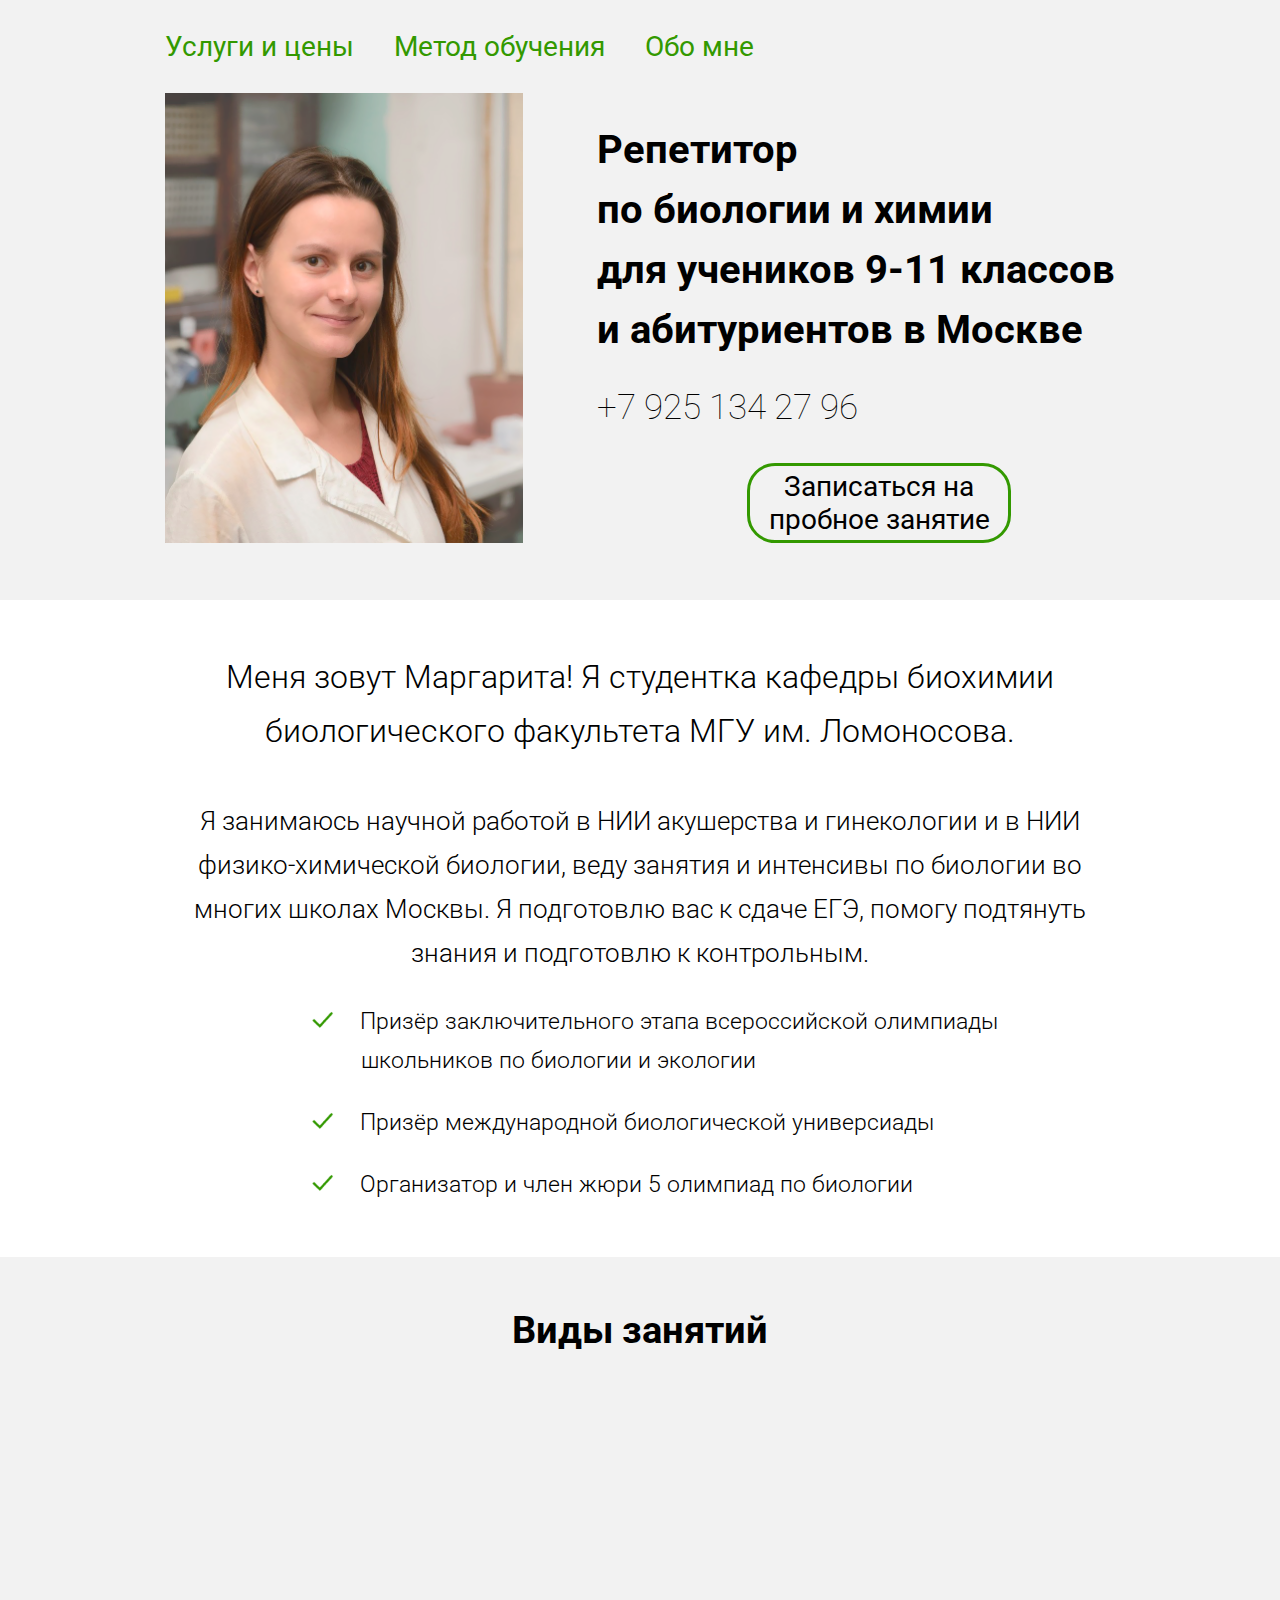
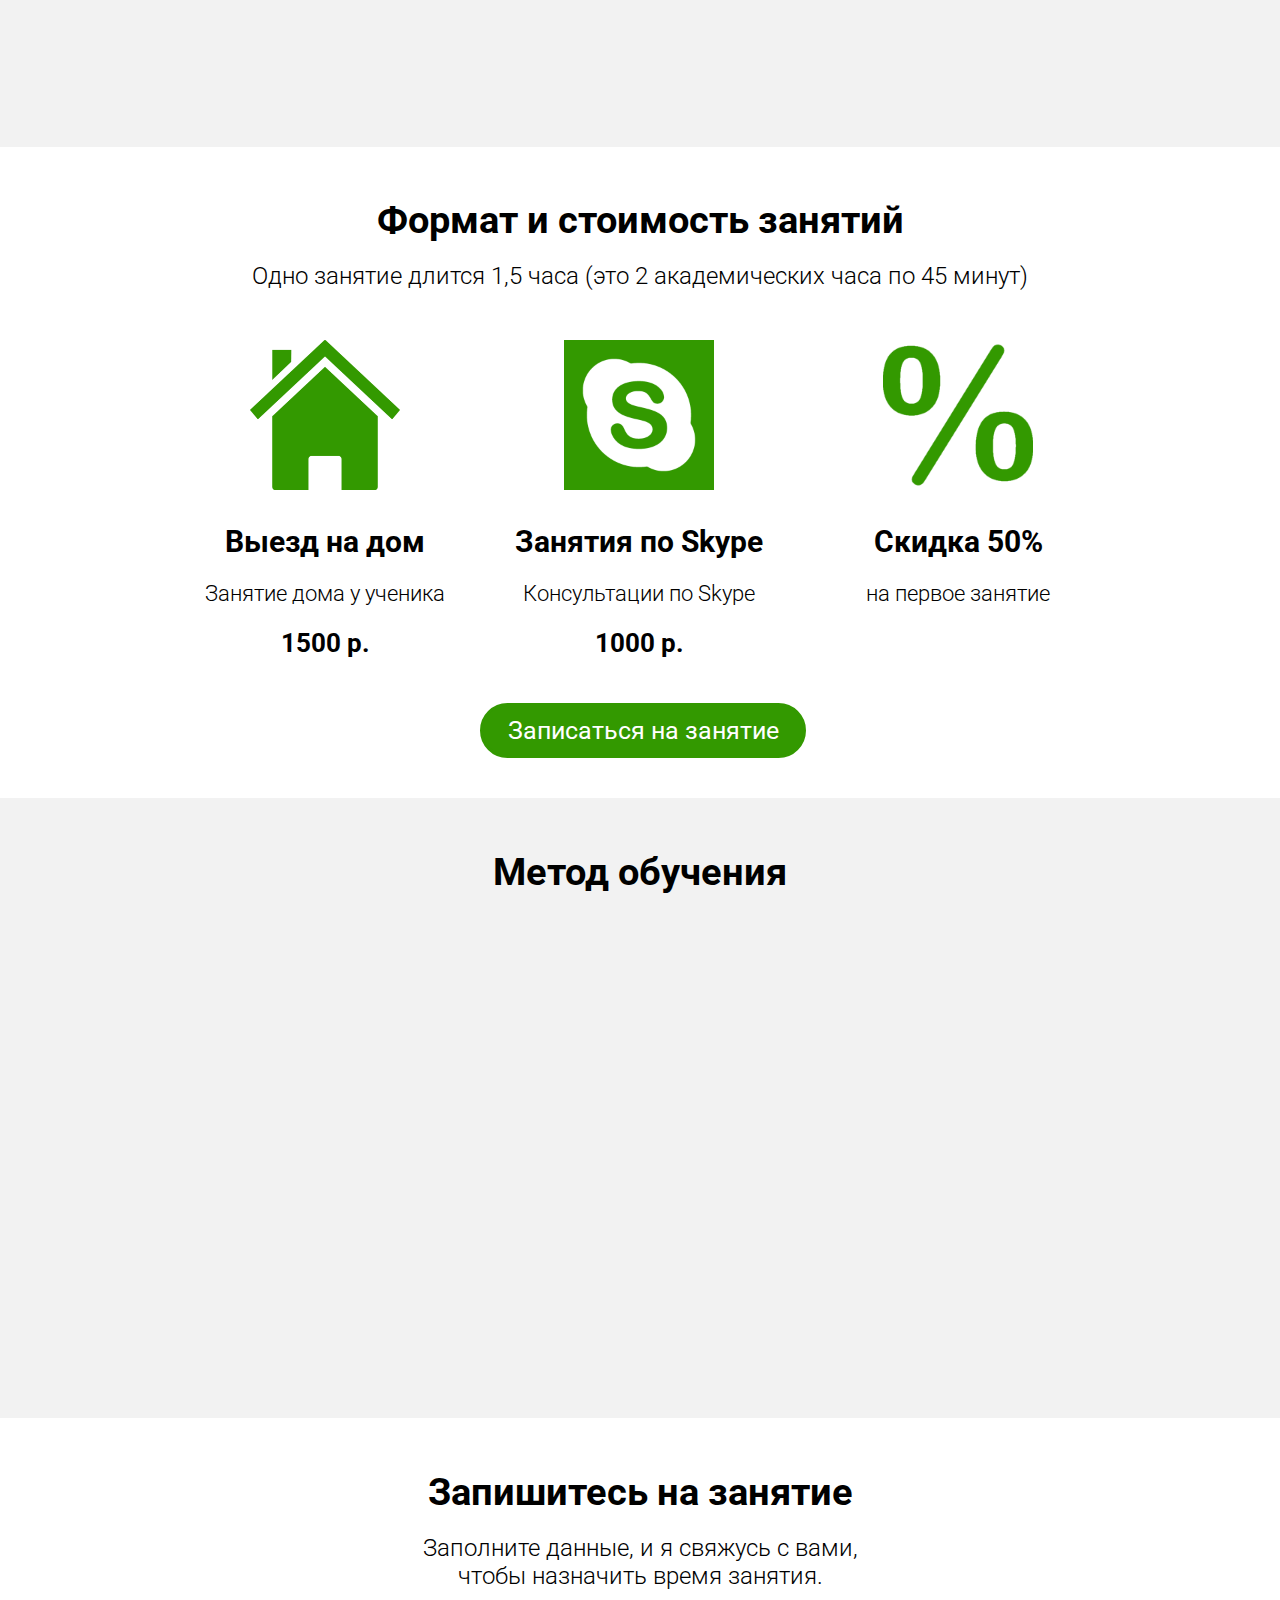
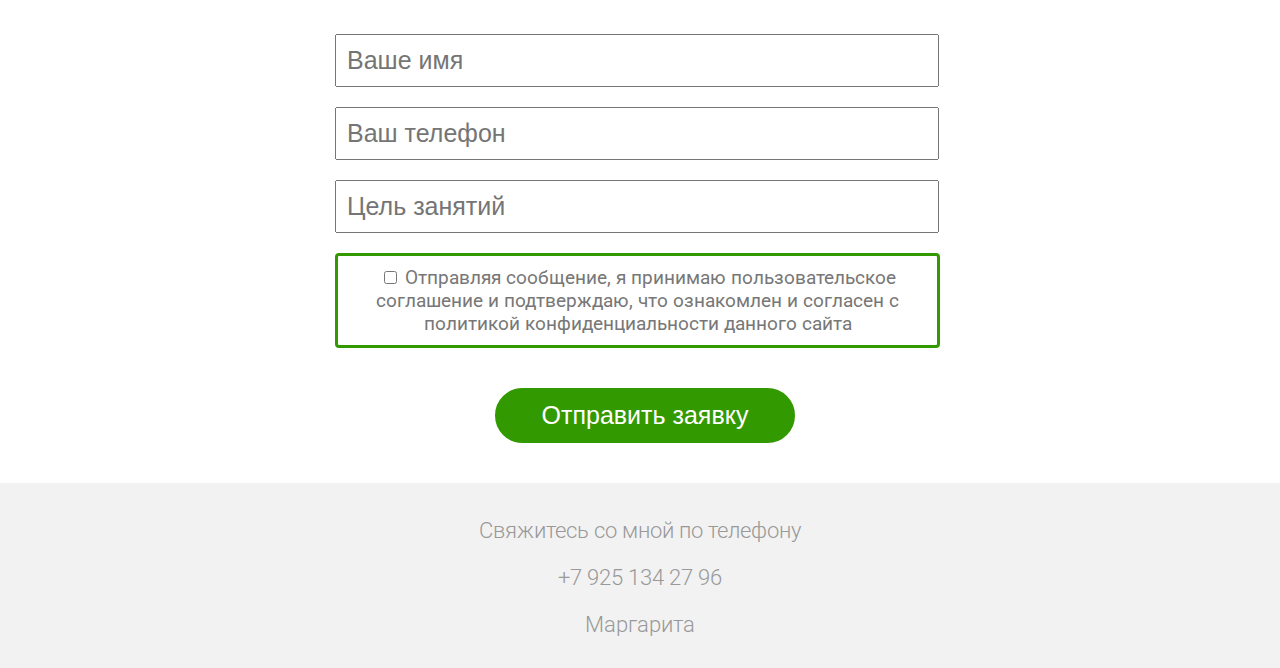
<file: index.html>
<!DOCTYPE html>
<html>
<head>
	<title>Репетитор по биологии и химии Маргарита Зеленская</title>

	<meta charset="utf-8">
	<meta name="description" content="Репетитор по биологии и химии в Москве, подготовка к ЕГЭ по биологии, уроки по Skype">
	<meta name="viewport" content="width=device-width, initial-scale=1">
	<meta name="yandex-verification" content="87896103326a7bb3">
	<meta name="google-site-verification" content="y8MTa5PFlVsXk8iz5j1wHAac_tM4j5bAV-7g6jZdFMM" />

	<link rel="stylesheet" type="text/css" href="css/main.css">
	<link rel="stylesheet" type="text/css" href="css/responsive.css">
	<link rel="stylesheet" type="text/css" href="css/animate.css">
	<link rel="icon" type="video/png" href="favicon.png">
	<link href="https://fonts.googleapis.com/css?family=Roboto:300,400&amp;subset=cyrillic" rel="stylesheet">

	<script type="text/javascript" src="https://yastatic.net/jquery/3.1.1/jquery.min.js"></script>
	<script type="text/javascript" src="JS/scroll.js"></script>
	<script type="text/javascript" src="JS/confirm.js"></script>
</head>

<body>
	<script type="text/javascript" >
    (function (d, w, c) {
        (w[c] = w[c] || []).push(function() {
            try {
                w.yaCounter47800570 = new Ya.Metrika({
                    id:47800570,
                    clickmap:true,
                    trackLinks:true,
                    accurateTrackBounce:true,
                    webvisor:true
                });
            } catch(e) { }
        });

        var n = d.getElementsByTagName("script")[0],
            s = d.createElement("script"),
            f = function () { n.parentNode.insertBefore(s, n); };
        s.type = "text/javascript";
        s.async = true;
        s.src = "https://mc.yandex.ru/metrika/watch.js";

        if (w.opera == "[object Opera]") {
            d.addEventListener("DOMContentLoaded", f, false);
        } else { f(); }
    })(document, window, "yandex_metrika_callbacks");
	</script>
	<noscript><div><img src="https://mc.yandex.ru/watch/47800570" style="position:absolute; left:-9999px;" alt="" /></div></noscript>

	<script type="text/javascript">
		scrollAnimate();
		Confirm();
	</script>

	<script>
		( function() {
		var script = document.createElement('script');
		script.type = 'text/javascript';
		script.async = true;script.charset = 'utf-8';
		script.src = 'https://152фз.рф/widget/dbec5ba175ee9d8deec3ca01dee206a0';
		document.getElementsByTagName('head')[0].appendChild(script);
		}
		)();
	</script>

	<header>
		<div class="container">
			<div class="heading">
				<nav>
					<ul class="menu">
						<li>
							<a href="#lessons">Услуги и цены</a>
						</li>
						<li>
							<a href="#method">Метод обучения</a>
						</li>
						<li>
							<a href="#about">Обо мне</a>
						</li>
					</ul>
				</nav>
			</div>

			<div class="mainHead clearfix">
				<p class="crop">
					<img src="img/main.png" alt="Фото" class="photo">
				</p>
				<div class="mainTitle">
					<h1 class="animated fadeInRight">Репетитор 
						<br> по биологии и химии
						<br> для учеников 9-11 классов
						<br> и абитуриентов в Москве</h1>
					<p class="phone animated fadeInRight">+7 925 134 27 96</p>
					<a class="butt" href="#request">Записаться на <br> пробное занятие</a>
				</div>
			</div>
		</div>
	</header>

	<section id="about">
		<div class="container">
			<div id="aboutMain">Меня зовут Маргарита! Я студентка кафедры
				биохимии биологического факультета МГУ им. Ломоносова.
			<p>Я занимаюсь научной работой в НИИ акушерства и гинекологии и 
				в НИИ физико-химической биологии, веду занятия и интенсивы 
				по биологии во многих школах Москвы. Я подготовлю вас к сдаче
				ЕГЭ, помогу подтянуть знания и подготовлю к контрольным.</p>
			</div>

			<ul class="regal">
				<li>
					<img src="img/item2.png">
					<p>Призёр заключительного этапа всероссийской олимпиады
					<span>школьников по биологии и экологии</span></p>
				</li>
				<li>
					<img src="img/item2.png">
					<p>Призёр международной биологической универсиады</p>
				</li>
				<li>
					<img src="img/item2.png">
					<p>Организатор и член жюри 5 олимпиад по биологии</p>
				</li>
			</ul>
		</div>
	</section>

	<section id="types">
		<div class="container">
			<div class="title">
				<h2>Виды занятий</h2>
				<ul class="items mov hidden">
					<li>
						<img src="img/item.png">
						<p>Подготавливаю к сдаче ЕГЭ</p>
					</li>
					<li>
						<img src="img/item.png">
						<p>Подготавливаю старшеклассников к сдаче контрольных</p>
					</li>
					<li>
						<img src="img/item.png">
						<p>Подготавливаю к участию в олимпиадах</p>
					</li>
					<li>
						<img src="img/item.png">
						<p>Помогаю с домашним заданием</p>
					</li>
				</ul>
			</div>
		</div>
	</section>
	
	<section id="lessons">
		<div class="container">
			<div class="title">
				<h2>Формат и стоимость занятий</h2>
				<p>Одно занятие длится 1,5 часа (это 2 академических часа по 45 минут)</p>
			</div>

			<div class="lessons clearfix">
				<div class="lessonsItem">
					<img src="img/home.png" alt="Выезд на дом">
					<h3>Выезд на дом</h3>
					<p>Занятие дома у ученика</p>
					<h4>1500 р.</h4>
				</div>

				<div class="lessonsItem">
					<img src="img/skype.png" alt="Занятия по skype">
					<h3>Занятия по Skype</h3>
					<p>Консультации по Skype</p>
					<h4>1000 р.</h4>
				</div>

				<div class="lessonsItem">
					<img src="img/percent.png" alt="Скидка">
					<h3>Скидка 50%</h3>
					<p>на первое занятие</p>
				</div>
			</div>

			<a class="butt" href="#request">Записаться на занятие</a>
		</div>
	</section>

	<section id="method">
		<div class="container">
			<div class="title">
				<h2>Метод обучения</h2>
				<ul class="items mov hidden">
					<li>
						<img src="img/item.png">
						<p>На первом занятии мы выполним несколько базовых заданий
						<span>и определим ваш уровень знаний.</span></p>
					</li>
					<li>
						<img src="img/item.png">
						<p>Для каждого ученика я составляю индивидуальную программу
						<span>подготовки в зависимости от уровня знаний.</span></p>
					</li>
					<li>
						<img src="img/item.png">
						<p>Каждое занятие мы подробно разбираем домашнее задание и
						<span>резюмируем успехи ученика.</span></p>
					</li>
					<li>
						<img src="img/item.png">
						<p>Я даю только актуальные учебные материалы для подготовки к
						<span>ЕГЭ, в электронном или печатном виде.</span></p>
					</li>
				</ul>
			</div>


		</div>
	</section>

	<section id="request">
		<div class="container">
			<div class="title">
				<h2>Запишитесь на занятие</h2>
				<p>Заполните данные, и я свяжусь с вами,
				<br>чтобы назначить время занятия.</p>
			</div>
			<form action="tele.php" method="POST">
				<input class="inputRequest" type="text" name="userName" placeholder="Ваше имя" maxlength="100" required><br>
				<input class="inputRequest" type="text" name="userPhone" placeholder="Ваш телефон" maxlength="12" required><br>
				<input class="inputRequest" type="text" name="subject" placeholder="Цель занятий" maxlength="100"><br>
				<div class="confirm"><input type="checkbox" name="checkBox" id="agree" value="yes">
				  Отправляя сообщение, я принимаю пользовательское
				  соглашение и подтверждаю, что ознакомлен и согласен 
					с политикой конфиденциальности данного сайта</div>
				<button class="butt send" type="submit" id="continue">Отправить заявку</button>
			</form>
		</div>
	</section>

	<footer>
		<div class="container">
			<p>Свяжитесь со мной по телефону</p>
			<p class="phone">+7 925 134 27 96</p>
			<p>Маргарита</p>
		</div>
		<div id="fz_wrap"></div>
	</footer>

</body>
</html>
</file>
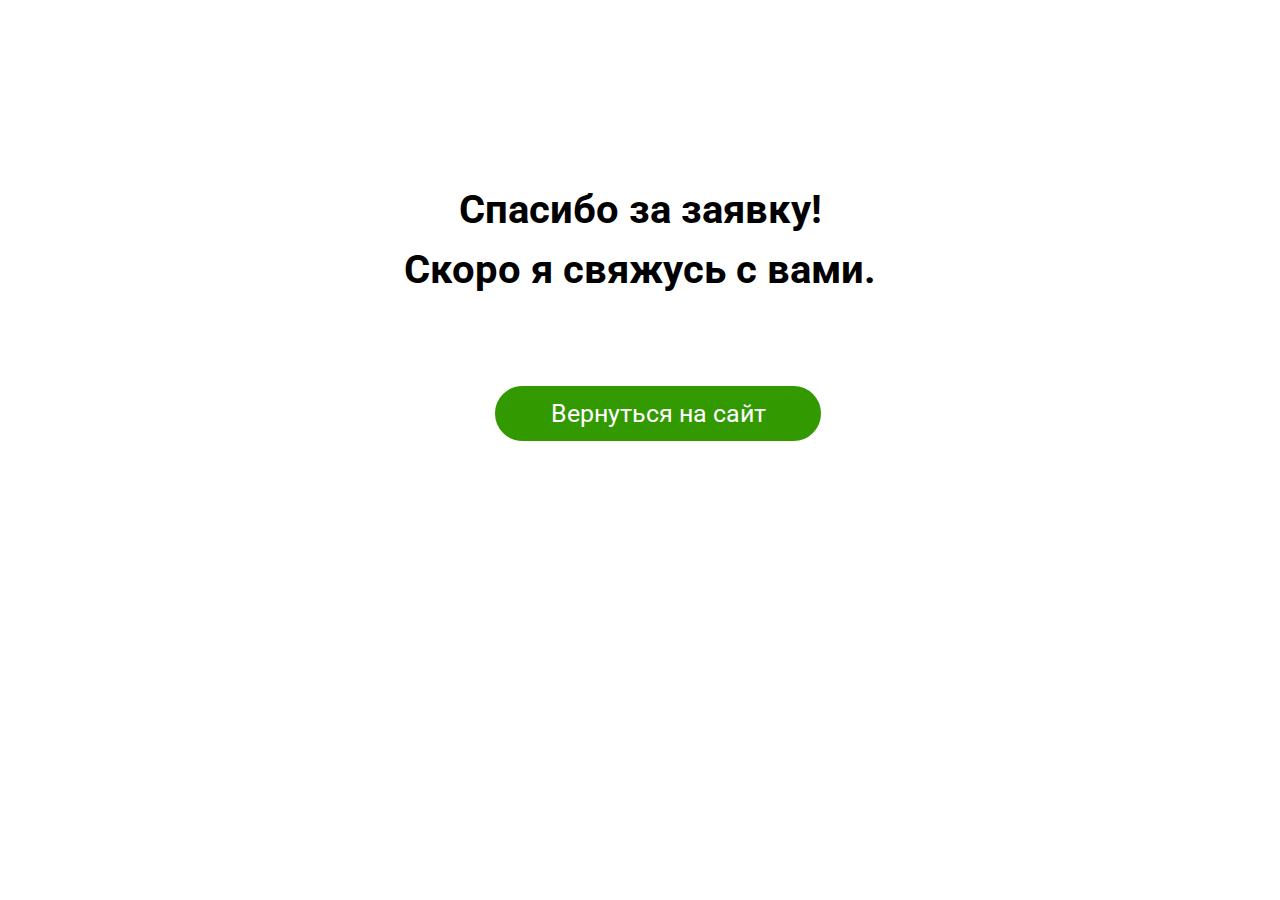
<file: thank-you.html>
<!DOCTYPE html>
<html>
<head>
	<title>Репетитор по биологии и химии Маргарита Зеленская</title>
	<meta charset="utf-8">
	<link rel="stylesheet" type="text/css" href="css/main.css">
	<link rel="stylesheet" type="text/css" href="css/responsive.css">
	<link href="https://fonts.googleapis.com/css?family=Roboto:300,400&amp;subset=cyrillic" rel="stylesheet">
</head>
<body>
<div class="container thank">
 <h1>Спасибо за заявку!<br>Скоро я свяжусь с вами.</h1><br>
 <a class="butt send" href="index.html">Вернуться на сайт</a>
</div>
</body>
</html>
</file>
<file: css/main.css>
body{
	font-family: Roboto, Arial, sans-serif;
	padding: 0;
	margin: 0;
}

div{
	box-sizing: border-box;
}

header {
	background-color: #F2F2F2;
	height: 600px;
	margin-top: -16px;
}

.container {
	width: 950px;
	margin: 0 auto;
}

.clearfix:after {
	content: '';
	display: table;
	width: 100%;
	clear: both;
}

.menu {
	padding: 0;
	margin: 0;
	display: block;
}

.menu li {
	float: left;
	display: block;
	margin-right: 40px;
}

.menu li a {
	color: #390;
	text-decoration: none;
	font-size: 28px;
}

nav {
	float: left;
	margin-top: 30px;
}

.butt{
	width: 250px;
	text-align: center;
	border: medium solid #390;
	border-radius: 28px;
	display: block;
	color: #000;
	text-decoration: none;
	font-size: 28px;
}

.photo {
	height: 450px;
	padding-top: 30px;
	display: block;
	float: left;
}

.mainTitle {
	margin-top: 30px;
	float: right;
	display: block;
}

.mainTitle p {
	font-size: 35px;
	font-weight: 100;
	margin-top: 0;
}

.mainTitle a {
	margin-top: 30px;
	margin-left: 150px;
	padding: 4px;
}

h1 {
	font-size: 40px;
	line-height: 1.5;
}

#about {
	font-weight: 300;
	line-height: 1.7;
	padding-top: 50px;
	padding-bottom: 30px;
}

#aboutMain {
	font-size: 32px;
	text-align: center;
	font-style: normal;
}

#aboutMain p {
	margin-top: 40px;
	text-align: center;
	font-size: 26px;

}

.regal li {
	display: block;
	margin-left: 100px;
	margin-top: 20px;
}

.regal li img {
	height: 35px;
	float: left;
	padding-right: 20px;
}

.regal li p {
	text-align: left;
	font-size: 23px;
}

.regal li p span {
	margin-left: 56px; 
}





#types {
	height: 470px;
	background: #F2F2F2;
	padding-top: 20px;
}

.items {
	margin-top: 65px;
}

.items li {
	display: block;
	margin-left: 40px;
	margin-top: 34px;
}

.items li img {
	margin-top: 8px;
	height: 28px;
	float: left;
	padding-right: 20px;
}

.items li p {
	font-size: 28px;
	line-height: 1.6;
	text-align: left;
	font-weight: 300;
}

.items li p span {
	margin-left: 50px;
}

.title h2 {
	font-size: 38px;
	text-align: center;
	margin-bottom: 0;
}

.title p {
	text-align: center;
	font-size: 24px;
	font-weight: 300;
	margin-top: 20px;
}

#lessons {
	padding-top: 20px;
	padding-bottom: 40px;
}

.lessons{
	margin-top: 50px;
}

.lessonsItem {
	float: left;
	text-align: center;
}

.lessonsItem img {
	width: 150px;
	height: 150px;
}

.lessonsItem h3 {
	font-size: 30px;
	margin-bottom: 10px;
}

.lessonsItem h4 {
	font-size: 26px;
	margin-top: 20px;
}

.lessonsItem p {
	font-size: 22px;
	font-weight: 300;
}

.lessonsItem:first-child {
	margin-left: 40px;
}

.lessonsItem:last-child {
	float: right;
	margin-right: 65px;
}

.lessonsItem:nth-child(2) {
	margin-left: 70px;
}

#lessons a {
	margin-top: 10px;
	margin-left: 315px;
	background: #390;
	color: white;
	width: 300px;
	padding: 10px;
	font-size: 25px;
}

#method {
	height: 600px;
	background: #F2F2F2;
	padding-top: 20px;
}

#method .items {
	margin-top: 40px;
}

#method .items li p {
	font-size: 26px;
}

#request {
	padding-top: 20px;
	padding-bottom: 40px;
}

.inputRequest {
	margin-top: 20px;
	margin-left: 170px;
	width: 580px;
	padding: 10px;
	font-size: 25px;
}

.send {
	margin-top: 40px;
	margin-left: 330px;
	background: #390;
	color: white;
	width: 300px;
	padding: 10px;
	font-size: 25px;
}

.send:disabled {
	margin-top: 40px;
	margin-left: 330px;
	background: #DDD;
	border-color: #DDD;
	color: white;
	width: 300px;
	padding: 10px;
	font-size: 25px;
}

#policy {
	text-align: center;
	color: #BBB;
	font-size: 18px;
	margin-top: 40px;
	font-weight: 100;
}

footer {
	height: 170px;
	background: #F2F2F2;
	padding-top: 15px;
}

footer p {
	text-align: center;
	color: #999;
	font-size: 22px;
	font-weight: 300;
	margin-top: 20px;
}

.thank {
	margin-top: 180px;
	text-align: center;
}

.hidden {
	visibility: hidden;
}

.confirm {
	border: #390 solid medium;
	border-radius: 4px;
	margin-top: 20px;
	margin-left: 170px;
	width: 605px;
	padding: 10px;
	font-size: 19px;
	color: #777;
	text-align: center;
}
</file>
<file: css/responsive.css>
@media screen and (max-width: 1024px) {
	.container {
		width: 850px;
	}

	header {
		height: 550px;
	}

	.photo {
		height: 390px;
		padding-top: 50px;
	}

	h1 {
		font-size: 36px;
	}

	.mainTitle p {
		font-size: 30px;
	}

	.mainTitle a {
		margin-left: 100px;
	}

	.regal li {
		margin-left: 30px;
	}

	#types {
		height: 520px;
	}

	.lessonsItem:first-child {
		margin-left: 30px;
	}

	.lessonsItem:nth-child(2) {
		margin-left: 35px;
	}

	#lessons a {
		margin-left: 265px;
	}

	.items li p span {
		margin-left: 0;
	}

	.inputRequest {
		margin-left: 120px;
	}

	.send {
		margin-left: 270px;
	}

	.send:disabled {
		margin-left: 270px;
	}

	.confirm {
		margin-left: 120px;
	}
}

@media screen and (max-width: 768px) {
		
	.container {
		width: 320px;
	}

	header {
		height: 830px;
		margin-top: -20px;
		padding-top: 10px;
	}

	.menu li {
		float: none;
		margin-right: 0;
		text-align: center;
	}

	.menu li a {
		font-size: 28px;
	}

	nav {
		float: none;
		margin-top: 20px;
	}

	.crop {
		margin: 0;
		margin-top: 10px;
		padding: 0;
		height: 250px;
		overflow: hidden;
	}

	.photo {
		padding-top: 10px;
		float: none;
		height: 320px;
		padding-left: 32px;
		margin-top: -30px;
	}

	h1 {
		margin-top: 5px;
		font-size: 27px;
		text-align: center;
	}

	.mainTitle {
		float: none;
	}

	.mainTitle p {
		margin-left: 45px;
	}

	.mainTitle a {
		margin: 0;
		margin-left: 28px;
		text-align: center;
	}

	#aboutMain {
		font-size: 26px;
	}

	#aboutMain p {
		font-size: 22px;
		margin-top: 10px;
	}

	.regal li {
		margin-left: 0;
	}

	.regal li img {
		height: 26px;
		padding-top: 4px;
	}

	.regal li p {
		margin-left: 0;
		font-size: 20px;
	}

	.regal li p span {
		margin-left: 0;
	}

	#types {
		height: 560px;
	}

	.title h2 {
		font-size: 30px;
	}

	.title p {
		font-size: 22px;
	}

	.items {
		margin-top: 20px;
	}

	.items li {
		margin-left: 0;
		margin-top: 0;
	}

	.items li img {
		height: 24px;
	}

	.items li p {
		font-size: 25px;
	}

	.lessonsItem h3 {
		font-size: 28px;
		margin: 0;
	}

	.lessons {
		margin: 0;
	}

	#lessons a {
	margin-top: 10px;
	width: 224px;
}

	.lessonsItem {
		float: none;
		margin: 0;
	}

	.lessonsItem:first-child {
		margin-left: 20px;
	}

	.lessonsItem:last-child {
		float: none;
		margin-right: 0;
		margin-left: 20px;
	}

	.lessonsItem:nth-child(2) {
		margin-left: 20px;
	}

	#lessons a {
		margin-left: 34px;
	}
 	#method {
 		height: 1170px;
 	}

 	.inputRequest {
 		margin-left: 5px;
 		width: 284px;
 	}

 	.send {
 		margin-left: 8px;
 	}

 	 .send:disabled {
 		margin-left: 8px;
 	}

 	.confirm {
		border: #390 solid medium;
		border-radius: 4px;
		margin-top: 20px;
		margin-left: 4px;
		width: 312px;
		padding: 10px;
		font-size: 19px;
		color: #777;
		text-align: center;
	}
}
</file>
